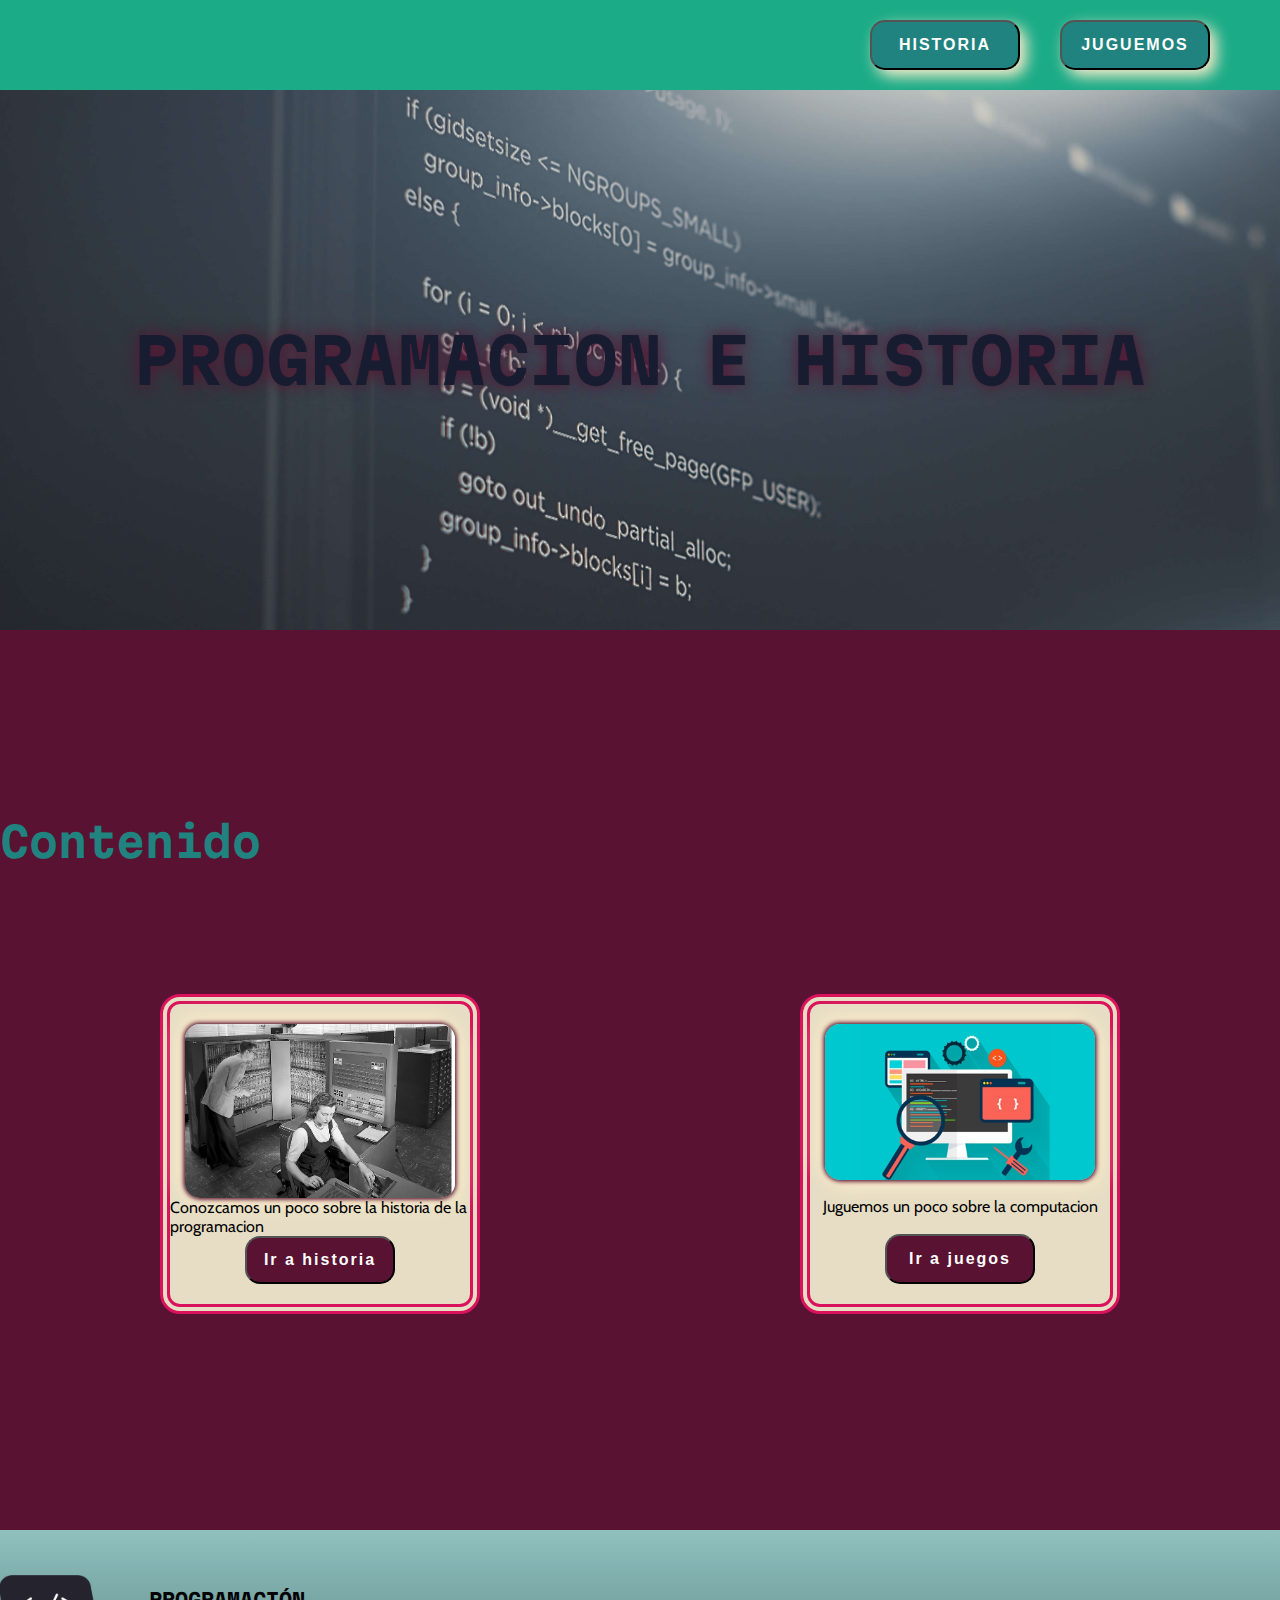
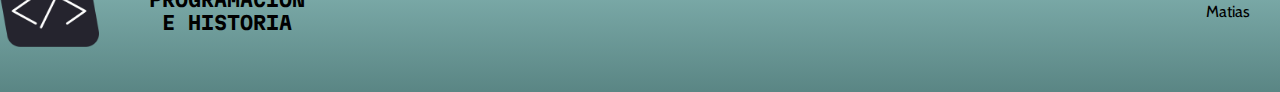
<file: index.html>
<!DOCTYPE html>
<html lang="en">
<head>
    <meta charset="UTF-8">
    <meta http-equiv="X-UA-Compatible" content="IE=edge">
    <meta name="viewport" content="width=device-width, initial-scale=1.0">
    <link rel="stylesheet" href="./css/style.css">
    <title>Document</title>
</head>
<body>
    <header>
    <nav>
       <div>
        <a href="index.html"alt="link a inicio"></a>
       </div>
       <div>
        <button>
            <a href="./Paginas Extra/historia.html">Historia</a>
        </button>   
        <button>
            <a href="./Paginas Extra/juegos.html">Juguemos</a>
        </button>
       </div>
    </nav>
    <div>
        <h1>Programacion e Historia</h1>
    </div>

    </header>
    <main>
        <h2>Contenido</h2>
        <section>
            <article><img src="./assets/imagenes/img1.jpg" alt="" ><p>Conozcamos un poco sobre la historia de la programacion</p><button><a href="./Paginas Extra/historia.html">Ir a historia</a>
            </button>
            </article>
        
        <article><img src="./assets/imagenes/img2.jpg" alt=""><p>Juguemos un poco sobre la computacion</p>
        <button><a href="./Paginas Extra/juegos.html">Ir a juegos</a>
        </button></article>
    </section>
    </main>
    <footer>
        <div>
            <img src="./assets/imagenes/logo.png" alt="Foto logo">
            <h3>Programación e historia</h3>
        </div>
        <p>Matias</p>
    </footer>
    <script src="./js/index.js"></script>
</body>
</html>
</file>
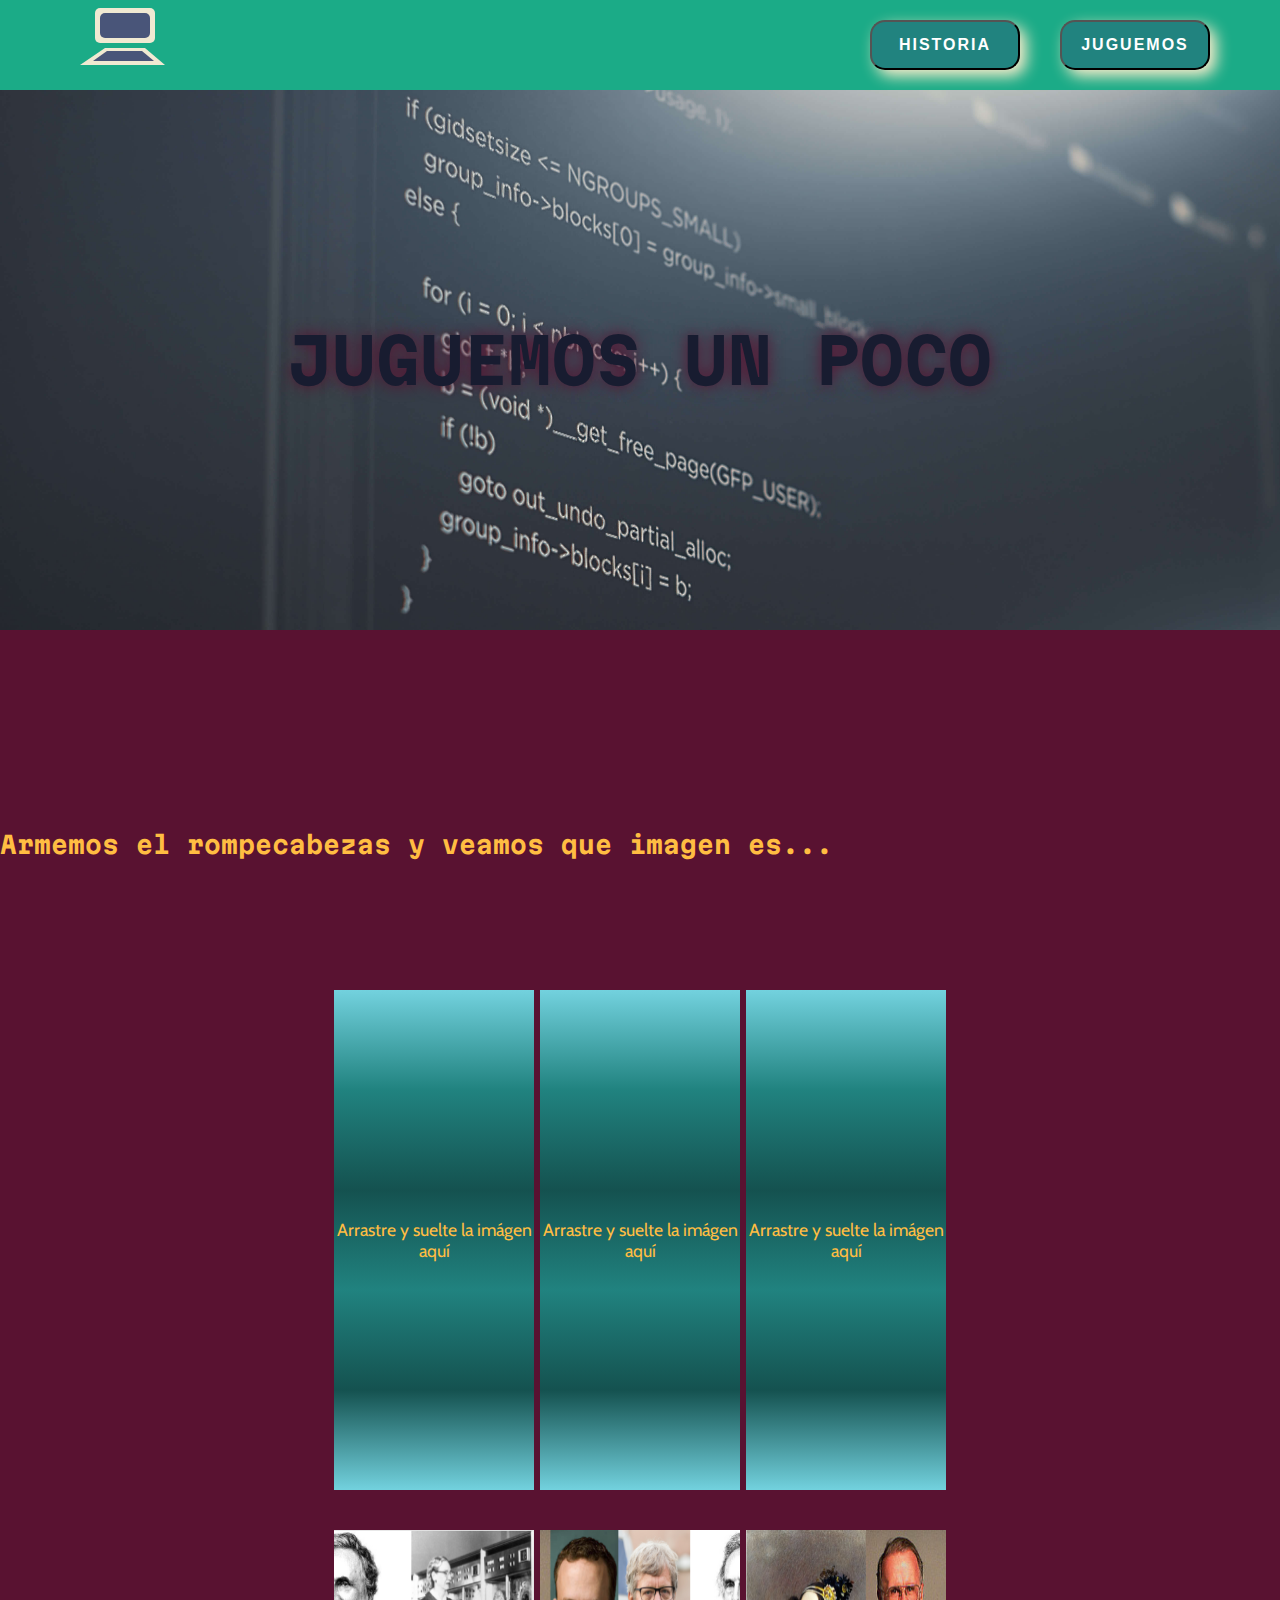
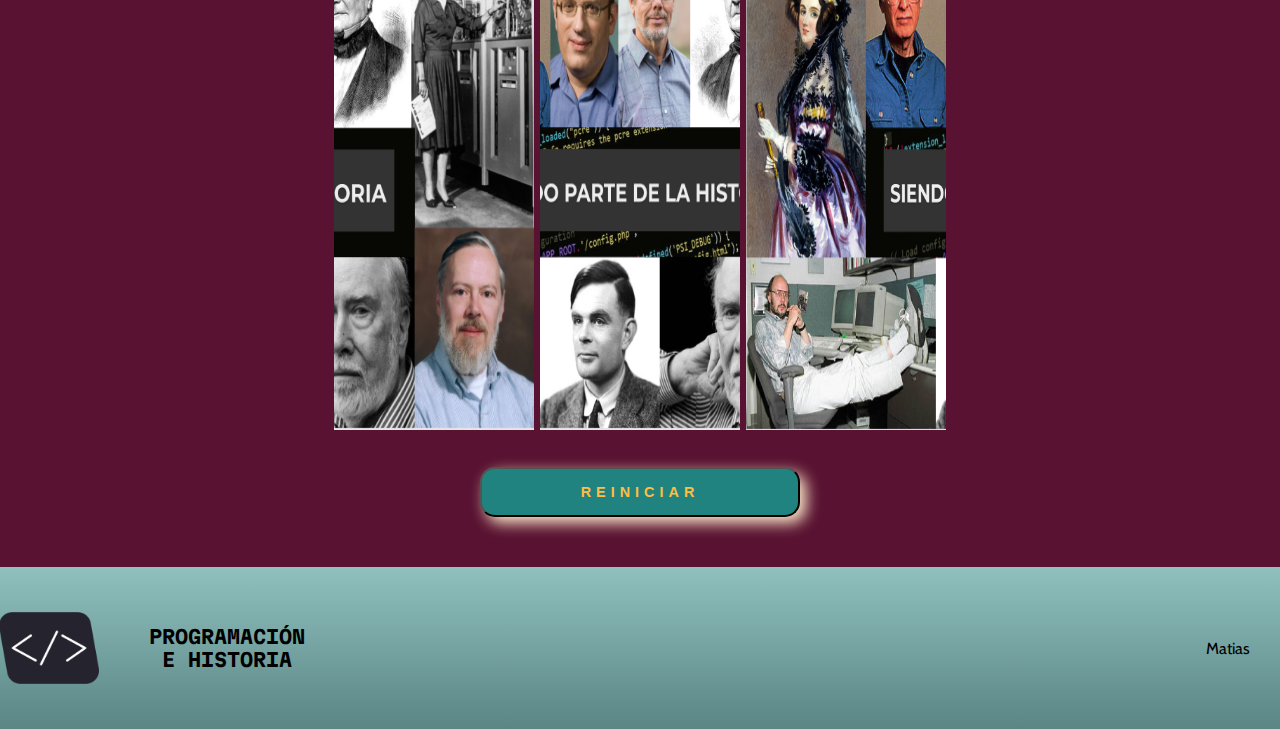
<file: Paginas Extra/juegos.html>
<!DOCTYPE html>
<html lang="en">
<head>
    <meta charset="UTF-8">
    <meta http-equiv="X-UA-Compatible" content="IE=edge">
    <meta name="viewport" content="width=device-width, initial-scale=1.0">
    <link rel="stylesheet" href="../css/style.css">
    <title>Document</title>
</head>
<body>
    <header>
        <nav>
            <div><a href="../index.html" alt="link a pagina de inicio"><svg width="200" height="80">
                <rect x="45" y="5" width="60" height="35" rx="5" id="mon1" fill="#F0E9D2"></rect>
                <rect x="50" y="10" width="50" height="25" rx="5" id="mon2" fill="#495579"></rect>
                <polygon points="55 45 ,95 45,115 62,30 62" fill="#F0E9D2" id="tec1"></polygon>
                <polygon points="57 48 ,92 48,104 58,43 58" fill="#495579" id="tec2"></polygon>
            </svg></a> </div>
            <div>
                <button>
                    <a href="./historia.html">Historia</a>
                </button>
                <button>
                    <a href="./juegos.html">Juguemos</a>
                </button>
            </div>
        </nav>
        <div>
            <h1>Juguemos un poco</h1>
        </div>
    </header>

    <main id="mainGames">

        <h2>Armemos el rompecabezas y veamos que imagen es...
        </h2>

        <div class="puzzle">
            <div>Arrastre y suelte la imágen aquí</div>
            <div>Arrastre y suelte la imágen aquí</div>
            <div>Arrastre y suelte la imágen aquí</div>
        </div>
        <div class="puzzleImages">
            <div><img src="../assets/imagenes/Rompe3.png" alt="imágen rompecabeza 1"></div>
            <div><img src="../assets/imagenes/rompe2.png" alt="imágen rompecabeza 2"></div>
            <div><img src="../assets/imagenes/Rompe1.png" alt="imágen rompecabeza 3"></div>
        </div>

        <button id="reiniciar">Reiniciar</button>
 
    </main>

    <footer>
        <div>
            <img src="../assets/imagenes/logo.png" alt="Foto de logo">
            <h3>Programación e historia</h3>
        </div>
        <p>Matias</p>
    </footer>
    <script src="../js/index.js"></script>
</body>
</html>
</file>
<file: css/style.css>
@import url("https://fonts.googleapis.com/css2?family=Cabin:wght@400;700&family=Martian+Mono:wght@200;400;700&display=swap");

/* body  font-family: 'Cabin', sans-serif;
titles   font-family: 'Martian Mono', monospace; */

/* --------------------variables----------------------------- */

:root {
    --white: #fff;
    --gray: rgb(188, 184, 184);
    --colorFondo: hsl(334, 66%, 21%);
    --colorRed: hsl(338, 85%, 46%);
    --colorYellow: hsl(39, 100%, 63%);
    --colorYellowlight: hsl(39, 100%, 90%);
    --colorBeige: rgb(230, 221, 196);
    --colorGreen: hsl(178, 60%, 32%);
    --colorDarkGreen: hsl(178, 60%, 20%);
    --colorGreenlight:rgb(27, 171, 135);
    --colorGreenRgba: rgba(33, 131, 127, 0.5);
    --colorDarkGreenRgba: rgba(20, 82, 80, 0.7);
    --colorLightBlue: hsl(187, 62%, 66%);
    --colorDarkBlue:rgb(24, 28, 48);
    --colorBlack:rgb(6, 6, 6);
}

/* ----------------- Resets and general styles ---------------- */

* {
    box-sizing: border-box;
    margin: 0;
    padding: 0;
}

body {
    width: 100%;
    font-family: "Cabin", sans-serif;
    margin: 0px auto;
}

h1,
h2,
h3,
h4 {
    font-family: "Martian Mono", monospace;
}

a {
    text-decoration: none;
}

header,
main,
footer,
nav,
section,
section article,
header div,
footer div,
.mainHistory section div,
#mainGames,
#mainGames div,
.puzzle div {
    display: flex;
    justify-content: center;
    align-items: center;
}

/* -----------------------animaciones---------------------------- */

@keyframes animacionH2 {
    0% {
        color: var(--colorRed);
        padding-left: 0px;
    }

    25%{
        color:var(--colorYellow);

    }

    50% {
        color: var(--colorGreen);
        padding-left: 80%;
    }

    100% {
        color: var(--colorLightBlue);
        padding-left: 0px;
    }
}

@keyframes moving {
    0% {
        transform: translateX(100vw);
    }
    100% {
        transform: translateX(-100vw);
    }
}

/* -----------------------------header----------------------------- */

header {
    flex-direction: column;
}

/* -------nav---------- */

nav {
    justify-content: space-between;
    width: 100%;
    height: 10vh;
    background-color: var(--colorGreenlight);
    padding: 0px 50px;
}

nav button,
main section article button,
#reiniciar {
    width: 150px;
    height: 50px;
    margin: 0px 20px;
    border-radius: 15px;
    text-transform: uppercase;
    background-color: var(--colorGreen);
    box-shadow: 6px 6px 15px var(--colorYellowlight);
    cursor: pointer;
}

nav button a,
main section article button a {
    font-size: 1rem;
    font-weight: 700;
    color: var(--white);
    letter-spacing: 2px;
}

/* ----div header---- */

header > div {
    width: 100%;
    height: 60vh;
    background-image: url(../assets/imagenes/codigo.jpg);
    background-size: cover;
    background-attachment: fixed;
}

header div h1 {
    text-transform: uppercase;
    font-size: min(3vw + 1.5rem);
    color: var(--colorDarkBlue);
    text-shadow: 0px 0px 15px var(--colorFondo);
    text-align: center;
}

/* --------------------------main----------------------------------- */

main {
    height: auto;
    min-height: 100vh;
    background-color: var(--colorFondo);
    flex-direction: column;
}

main h2 {
    font-size: min(2vw + 1rem);
    width: 100%;
    margin-bottom: 10%;
    color: var(--colorGreen);
    animation: animacionH2 20s linear infinite;
}

main section {
    flex-wrap: wrap;
    justify-content: space-around;
}

main section article {
    background-color: var(--colorBeige);
    width: 25%;
    min-width: 300px;
    height: 25vw;
    min-height: 300px;
    flex-direction: column;
    justify-content: space-between;
    margin-bottom: 30px;
    border-radius: 20px;
    border: 10px double var(--colorRed);
}

main section article img {
    width: 90%;
    margin-top: 20px;
    border-radius: 15px;
    box-shadow: 1px 1px 5px var(--colorFondo), -1px -1px 5px var(--colorFondo),
        5px 5px 20px var(--colorYellowlight),
        -5px -5px 20px var(--colorYellowlight);
}

main section article button {
    margin-bottom: 20px;
    background-color: var(--colorFondo);
    box-shadow: none;
}

main section article button a {
    text-transform: initial;
}

/* --------------------------footer----------------------------------- */

footer {
    width: 100%;
    height: 18vh;
    justify-content: space-between;
    padding: 0px 30px;
    background-image: linear-gradient(
        var(--colorGreenRgba),
        var(--colorDarkGreenRgba)
    );
}

footer div {
    text-transform: uppercase;
    width: 20%;
    text-align: center;
}

footer img {
    width: 100px;
    margin-right: 50px;
}

/* ----------------------------PAGINA HISTORIA------------------------ */

.mainHistory section div {
    margin: 40px;
}

.mainHistory h3 {
    color: var(--colorBlack);
    width: 50vw;
    text-align: center;
    font-size: min(1vw + 1rem);
    padding: 20px;
}

.mainHistory .h3size {
    width: 30vw;
}

.mainHistory .p3size {
    width: 70vw;
}

.mainHistory p {
    color: var(--gray);
    width: 50vw;
    padding: 20px;
}

.sectionVideo {
    width: 100%;
    flex-direction: column;
    margin: 10vh;
}

#video {
    width: auto;
    height: auto;
}

.sectionVideo h3 {
    margin-bottom: 50px;
    width: 100%;
}

/* ----------------------------PAGINA JUEGO------------------------ */


#mainGames h2 {
    padding-top: 200px;
    color: var(--colorYellow);
    font-size: min(1vw + 0.7rem);
    animation: moving 15s linear infinite;
}

#mainGames > div {
    align-items: flex-start;
    width: 100%;
    height: 60vh;
}

#mainGames > div div {
    width: 15%;
    min-width: 200px;
    background-image: linear-gradient(
        var(--colorLightBlue),
        var(--colorGreen),
        var(--colorDarkGreen),
        var(--colorGreen),
        var(--colorDarkGreen),
        var(--colorLightBlue)
    );
    text-align: center;
    height: 500px;
    margin: 3px;
    color: var(--colorYellow);
    font-size: min(0.5vw + 0.7rem);
}

#mainGames > div img {
    height: 500px;
    width: 100%;
}

#reiniciar {
    font-size: min(0.5vw + 0.5rem);
    color: var(--colorYellow);
    margin-bottom: 50px;
    width: 25%;
    letter-spacing: 5px;
    font-weight: bold;
}
</file>
